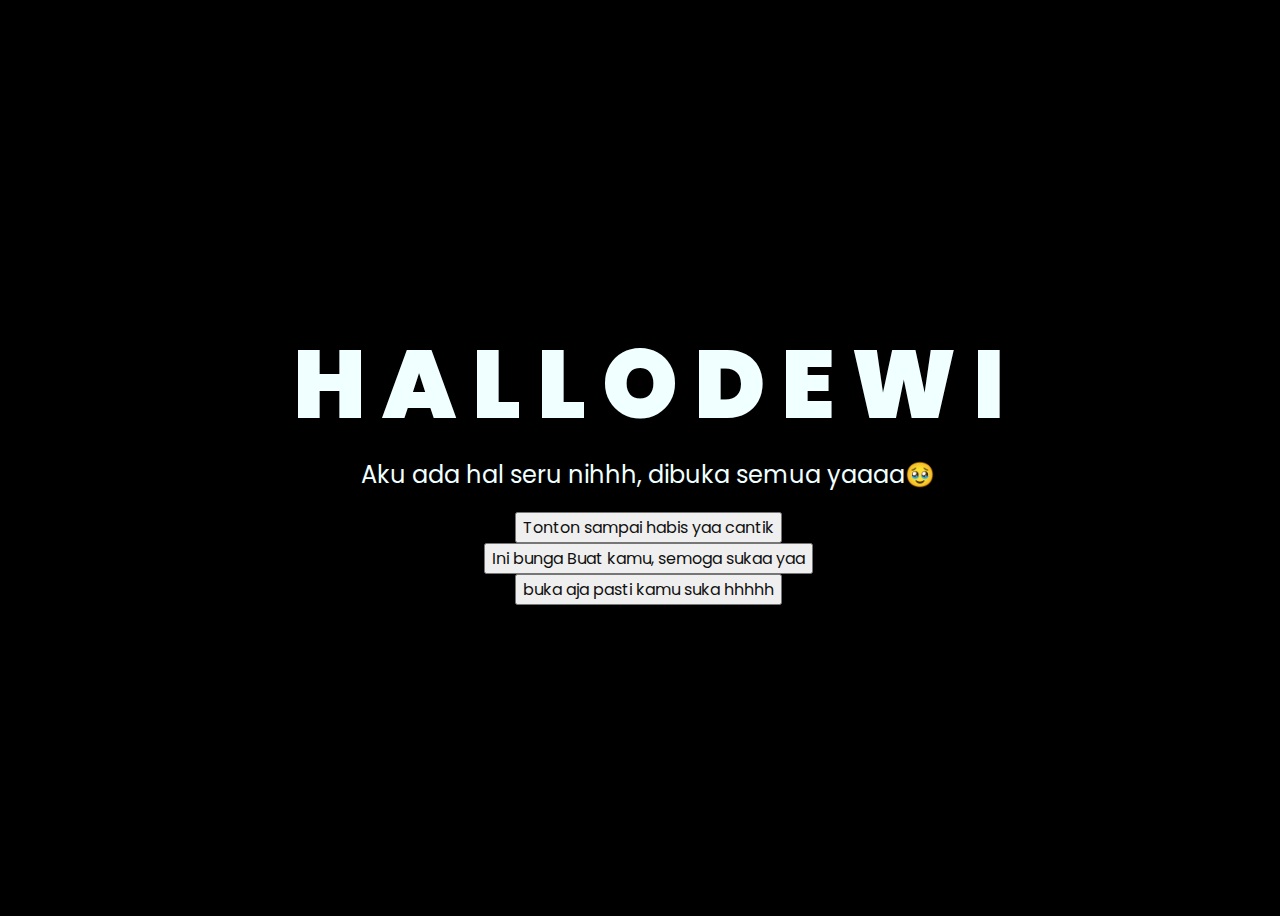
<file: index.html>
<!DOCTYPE html>
<html lang="en">
<head>
    <meta charset="UTF-8">
    <meta http-equiv="X-UA-Compatible" content="IE=edge">
    <meta name="viewport" content="width=device-width, initial-scale=1.0">
    <link rel="stylesheet" href="css/style.css">
    <link rel="icon" href="img/flowers.png" type="image/x-icon">
    <title>Untuk Dewi💕</title>
</head>
<body>
    <div class="greetings">
    <!-- silahkan menambah kata sesuai keinginan dengan <span>text...</span -->
        <span>H</span>
        <span>A</span>
        <span>L</span>
        <span>L</span>
        <span>O</span>
        <span>D</span>
        <span>E</span>
        <span>W</span>
        <span>I</span>
    
    </div>
    <div class="description">
        <span>Aku ada hal seru nihhh, dibuka semua yaaaa🥹</span>

    </div>
    <div class="button">
        <button>
            <a href="motivasi.html">Tonton sampai habis yaa cantik</a>
        </button>
        
    </div>
    <div class="button1">
        <button>
            <a href="flower.html">Ini bunga Buat kamu, semoga sukaa yaa</a>
        </button>
        
    </div>
    <div class="button2">
        <button>
            <a href="kalimat.html">buka aja pasti kamu suka hhhhh</a>
        </button>
        
    </div>
</body>
</html>
</file>
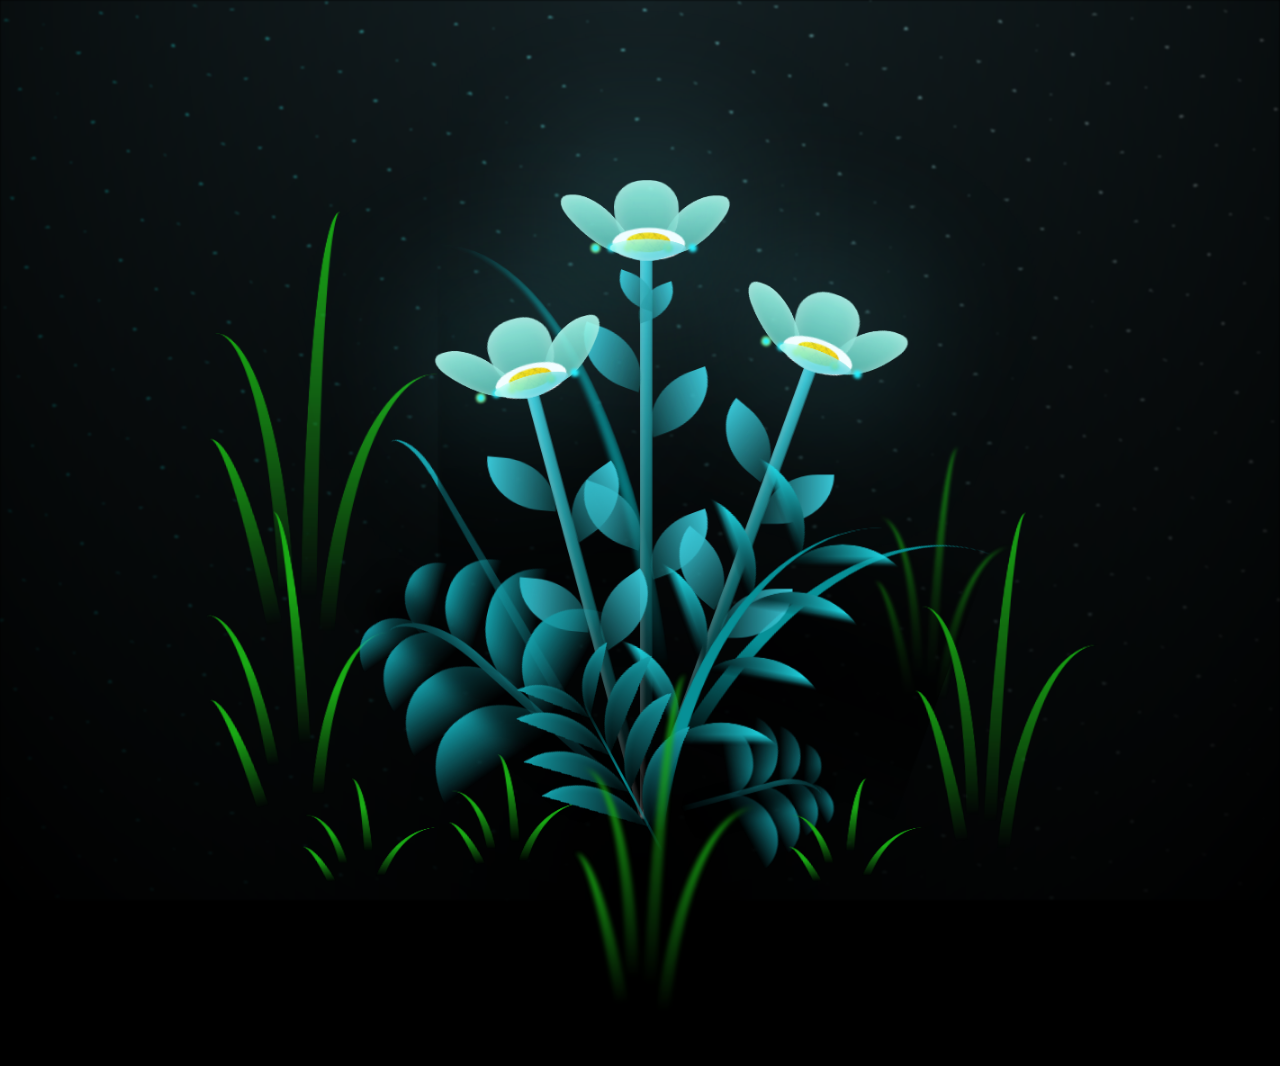
<file: flower.html>
<!DOCTYPE html>
<html lang="en">
<head>
    <meta charset="UTF-8">
    <meta http-equiv="X-UA-Compatible" content="IE=edge">
    <meta name="viewport" content="width=device-width, initial-scale=1.0">
    <link rel="stylesheet" href="css/main.css">
    <link rel="icon" href="img/flowers.png" type="image/x-icon">
    <title>flowers</title>
</head>
<body class="container">
  <!-- Pembuat code: https://codepen.io/mdusmanansari/pen/BamepLe -->
    <div class="night"></div>
    <div class="flowers">
      <div class="flower flower--1">
        <div class="flower__leafs flower__leafs--1">
          <div class="flower__leaf flower__leaf--1"></div>
          <div class="flower__leaf flower__leaf--2"></div>
          <div class="flower__leaf flower__leaf--3"></div>
          <div class="flower__leaf flower__leaf--4"></div>
          <div class="flower__white-circle"></div>
  
          <div class="flower__light flower__light--1"></div>
          <div class="flower__light flower__light--2"></div>
          <div class="flower__light flower__light--3"></div>
          <div class="flower__light flower__light--4"></div>
          <div class="flower__light flower__light--5"></div>
          <div class="flower__light flower__light--6"></div>
          <div class="flower__light flower__light--7"></div>
          <div class="flower__light flower__light--8"></div>
  
        </div>
        <div class="flower__line">
          <div class="flower__line__leaf flower__line__leaf--1"></div>
          <div class="flower__line__leaf flower__line__leaf--2"></div>
          <div class="flower__line__leaf flower__line__leaf--3"></div>
          <div class="flower__line__leaf flower__line__leaf--4"></div>
          <div class="flower__line__leaf flower__line__leaf--5"></div>
          <div class="flower__line__leaf flower__line__leaf--6"></div>
        </div>
      </div>
  
      <div class="flower flower--2">
        <div class="flower__leafs flower__leafs--2">
          <div class="flower__leaf flower__leaf--1"></div>
          <div class="flower__leaf flower__leaf--2"></div>
          <div class="flower__leaf flower__leaf--3"></div>
          <div class="flower__leaf flower__leaf--4"></div>
          <div class="flower__white-circle"></div>
  
          <div class="flower__light flower__light--1"></div>
          <div class="flower__light flower__light--2"></div>
          <div class="flower__light flower__light--3"></div>
          <div class="flower__light flower__light--4"></div>
          <div class="flower__light flower__light--5"></div>
          <div class="flower__light flower__light--6"></div>
          <div class="flower__light flower__light--7"></div>
          <div class="flower__light flower__light--8"></div>
  
        </div>
        <div class="flower__line">
          <div class="flower__line__leaf flower__line__leaf--1"></div>
          <div class="flower__line__leaf flower__line__leaf--2"></div>
          <div class="flower__line__leaf flower__line__leaf--3"></div>
          <div class="flower__line__leaf flower__line__leaf--4"></div>
        </div>
      </div>
  
      <div class="flower flower--3">
        <div class="flower__leafs flower__leafs--3">
          <div class="flower__leaf flower__leaf--1"></div>
          <div class="flower__leaf flower__leaf--2"></div>
          <div class="flower__leaf flower__leaf--3"></div>
          <div class="flower__leaf flower__leaf--4"></div>
          <div class="flower__white-circle"></div>
  
          <div class="flower__light flower__light--1"></div>
          <div class="flower__light flower__light--2"></div>
          <div class="flower__light flower__light--3"></div>
          <div class="flower__light flower__light--4"></div>
          <div class="flower__light flower__light--5"></div>
          <div class="flower__light flower__light--6"></div>
          <div class="flower__light flower__light--7"></div>
          <div class="flower__light flower__light--8"></div>
  
        </div>
        <div class="flower__line">
          <div class="flower__line__leaf flower__line__leaf--1"></div>
          <div class="flower__line__leaf flower__line__leaf--2"></div>
          <div class="flower__line__leaf flower__line__leaf--3"></div>
          <div class="flower__line__leaf flower__line__leaf--4"></div>
        </div>
      </div>
  
      <div class="grow-ans" style="--d:1.2s">
        <div class="flower__g-long">
          <div class="flower__g-long__top"></div>
          <div class="flower__g-long__bottom"></div>
        </div>
      </div>
  
      <div class="growing-grass">
        <div class="flower__grass flower__grass--1">
          <div class="flower__grass--top"></div>
          <div class="flower__grass--bottom"></div>
          <div class="flower__grass__leaf flower__grass__leaf--1"></div>
          <div class="flower__grass__leaf flower__grass__leaf--2"></div>
          <div class="flower__grass__leaf flower__grass__leaf--3"></div>
          <div class="flower__grass__leaf flower__grass__leaf--4"></div>
          <div class="flower__grass__leaf flower__grass__leaf--5"></div>
          <div class="flower__grass__leaf flower__grass__leaf--6"></div>
          <div class="flower__grass__leaf flower__grass__leaf--7"></div>
          <div class="flower__grass__leaf flower__grass__leaf--8"></div>
          <div class="flower__grass__overlay"></div>
        </div>
      </div>
  
      <div class="growing-grass">
        <div class="flower__grass flower__grass--2">
          <div class="flower__grass--top"></div>
          <div class="flower__grass--bottom"></div>
          <div class="flower__grass__leaf flower__grass__leaf--1"></div>
          <div class="flower__grass__leaf flower__grass__leaf--2"></div>
          <div class="flower__grass__leaf flower__grass__leaf--3"></div>
          <div class="flower__grass__leaf flower__grass__leaf--4"></div>
          <div class="flower__grass__leaf flower__grass__leaf--5"></div>
          <div class="flower__grass__leaf flower__grass__leaf--6"></div>
          <div class="flower__grass__leaf flower__grass__leaf--7"></div>
          <div class="flower__grass__leaf flower__grass__leaf--8"></div>
          <div class="flower__grass__overlay"></div>
        </div>
      </div>
  
      <div class="grow-ans" style="--d:2.4s">
        <div class="flower__g-right flower__g-right--1">
          <div class="leaf"></div>
        </div>
      </div>
  
      <div class="grow-ans" style="--d:2.8s">
        <div class="flower__g-right flower__g-right--2">
          <div class="leaf"></div>
        </div>
      </div>
  
      <div class="grow-ans" style="--d:2.8s">
        <div class="flower__g-front">
          <div class="flower__g-front__leaf-wrapper flower__g-front__leaf-wrapper--1">
            <div class="flower__g-front__leaf"></div>
          </div>
          <div class="flower__g-front__leaf-wrapper flower__g-front__leaf-wrapper--2">
            <div class="flower__g-front__leaf"></div>
          </div>
          <div class="flower__g-front__leaf-wrapper flower__g-front__leaf-wrapper--3">
            <div class="flower__g-front__leaf"></div>
          </div>
          <div class="flower__g-front__leaf-wrapper flower__g-front__leaf-wrapper--4">
            <div class="flower__g-front__leaf"></div>
          </div>
          <div class="flower__g-front__leaf-wrapper flower__g-front__leaf-wrapper--5">
            <div class="flower__g-front__leaf"></div>
          </div>
          <div class="flower__g-front__leaf-wrapper flower__g-front__leaf-wrapper--6">
            <div class="flower__g-front__leaf"></div>
          </div>
          <div class="flower__g-front__leaf-wrapper flower__g-front__leaf-wrapper--7">
            <div class="flower__g-front__leaf"></div>
          </div>
          <div class="flower__g-front__leaf-wrapper flower__g-front__leaf-wrapper--8">
            <div class="flower__g-front__leaf"></div>
          </div>
          <div class="flower__g-front__line"></div>
        </div>
      </div>
  
      <div class="grow-ans" style="--d:3.2s">
        <div class="flower__g-fr">
          <div class="leaf"></div>
          <div class="flower__g-fr__leaf flower__g-fr__leaf--1"></div>
          <div class="flower__g-fr__leaf flower__g-fr__leaf--2"></div>
          <div class="flower__g-fr__leaf flower__g-fr__leaf--3"></div>
          <div class="flower__g-fr__leaf flower__g-fr__leaf--4"></div>
          <div class="flower__g-fr__leaf flower__g-fr__leaf--5"></div>
          <div class="flower__g-fr__leaf flower__g-fr__leaf--6"></div>
          <div class="flower__g-fr__leaf flower__g-fr__leaf--7"></div>
          <div class="flower__g-fr__leaf flower__g-fr__leaf--8"></div>
        </div>
      </div>
  
      <div class="long-g long-g--0">
        <div class="grow-ans" style="--d:3s">
          <div class="leaf leaf--0"></div>
        </div>
        <div class="grow-ans" style="--d:2.2s">
          <div class="leaf leaf--1"></div>
        </div>
        <div class="grow-ans" style="--d:3.4s">
          <div class="leaf leaf--2"></div>
        </div>
        <div class="grow-ans" style="--d:3.6s">
          <div class="leaf leaf--3"></div>
        </div>
      </div>
  
      <div class="long-g long-g--1">
        <div class="grow-ans" style="--d:3.6s">
          <div class="leaf leaf--0"></div>
        </div>
        <div class="grow-ans" style="--d:3.8s">
          <div class="leaf leaf--1"></div>
        </div>
        <div class="grow-ans" style="--d:4s">
          <div class="leaf leaf--2"></div>
        </div>
        <div class="grow-ans" style="--d:4.2s">
          <div class="leaf leaf--3"></div>
        </div>
      </div>
  
      <div class="long-g long-g--2">
        <div class="grow-ans" style="--d:4s">
          <div class="leaf leaf--0"></div>
        </div>
        <div class="grow-ans" style="--d:4.2s">
          <div class="leaf leaf--1"></div>
        </div>
        <div class="grow-ans" style="--d:4.4s">
          <div class="leaf leaf--2"></div>
        </div>
        <div class="grow-ans" style="--d:4.6s">
          <div class="leaf leaf--3"></div>
        </div>
      </div>
  
      <div class="long-g long-g--3">
        <div class="grow-ans" style="--d:4s">
          <div class="leaf leaf--0"></div>
        </div>
        <div class="grow-ans" style="--d:4.2s">
          <div class="leaf leaf--1"></div>
        </div>
        <div class="grow-ans" style="--d:3s">
          <div class="leaf leaf--2"></div>
        </div>
        <div class="grow-ans" style="--d:3.6s">
          <div class="leaf leaf--3"></div>
        </div>
      </div>
  
      <div class="long-g long-g--4">
        <div class="grow-ans" style="--d:4s">
          <div class="leaf leaf--0"></div>
        </div>
        <div class="grow-ans" style="--d:4.2s">
          <div class="leaf leaf--1"></div>
        </div>
        <div class="grow-ans" style="--d:3s">
          <div class="leaf leaf--2"></div>
        </div>
        <div class="grow-ans" style="--d:3.6s">
          <div class="leaf leaf--3"></div>
        </div>
      </div>
  
      <div class="long-g long-g--5">
        <div class="grow-ans" style="--d:4s">
          <div class="leaf leaf--0"></div>
        </div>
        <div class="grow-ans" style="--d:4.2s">
          <div class="leaf leaf--1"></div>
        </div>
        <div class="grow-ans" style="--d:3s">
          <div class="leaf leaf--2"></div>
        </div>
        <div class="grow-ans" style="--d:3.6s">
          <div class="leaf leaf--3"></div>
        </div>
      </div>
  
      <div class="long-g long-g--6">
        <div class="grow-ans" style="--d:4.2s">
          <div class="leaf leaf--0"></div>
        </div>
        <div class="grow-ans" style="--d:4.4s">
          <div class="leaf leaf--1"></div>
        </div>
        <div class="grow-ans" style="--d:4.6s">
          <div class="leaf leaf--2"></div>
        </div>
        <div class="grow-ans" style="--d:4.8s">
          <div class="leaf leaf--3"></div>
        </div>
      </div>
  
      <div class="long-g long-g--7">
        <div class="grow-ans" style="--d:3s">
          <div class="leaf leaf--0"></div>
        </div>
        <div class="grow-ans" style="--d:3.2s">
          <div class="leaf leaf--1"></div>
        </div>
        <div class="grow-ans" style="--d:3.5s">
          <div class="leaf leaf--2"></div>
        </div>
        <div class="grow-ans" style="--d:3.6s">
          <div class="leaf leaf--3"></div>
        </div>
      </div>
    </div>
    <script src="main.js"></script>
  </body>
</html>
</file>
<file: css/style.css>
@import url('https://fonts.googleapis.com/css2?family=Poppins:ital,wght@0,500;1,900&display=swap');
*{
    font-family: 'Poppins',cursive;
}
body{
    color: azure;
    width: 100%;
    height: 100vh;
    display: flex;
    flex-direction: column;
    align-items: center;
    justify-content: center;
    background-color: black;
}
.greetings{
    font-size: 6rem;
    font-weight: 900;
}
.greetings > span{
    animation: glow 2.5s ease-in-out infinite;
}
@keyframes glow{
    0%, 100%{
        color: #fff;
        text-shadow: 0 0 12px #39c6d6, 0 0 50px #39c6d6, 0 0 100px #39c6d6;
    }
    10%, 90%{
        color: #111;
        text-shadow: none;
    }
}
.greetings > span:nth-child(2){
    animation-delay: .2s ;
}
.greetings > span:nth-child(3){
    animation-delay: .4s ;
}
.greetings > span:nth-child(4){
    animation-delay: .6s;
}
.greetings > span:nth-child(5){
    animation-delay: .8s;
}
.greetings > span:nth-child(6){
    animation-delay: 1.0s;
}
.greetings > span:nth-child(7){
    animation-delay: 1.2s;
}
.greetings > span:nth-child(8){
    animation-delay: 1.4s;
}
.greetings > span:nth-child(9){
    animation-delay: 1.6s;
}
.description{
    font-size: 1.5rem;
    margin-bottom: 20px;
}

.button a{
    text-decoration: none;
    font-size: 1rem;
    color: #111;
}

.button1 a{
    text-decoration: none;
    font-size: 1rem;
    color: #111;
}

.button2 a{
    text-decoration: none;
    font-size: 1rem;
    color: #111;
}

@media screen and (max-width:574px){
    .greetings{
        display: block;
        font-size: 3rem;
        font-weight: 500;
        text-align: center;
    }
    .description{
        font-size: 1rem;
    }
    
    .button a{
        font-size: .5rem;
    }
}
</file>
<file: css/main.css>
*,
*::after,
*::before {
  padding: 0;
  margin: 0;
  box-sizing: border-box;
}

:root {
  --dark-color: #000;
}

body {
  display: flex;
  align-items: flex-end;
  justify-content: center;
  min-height: 100vh;
  background-color: var(--dark-color);
  overflow: hidden;
  perspective: 1000px;
}

.night {
  position: fixed;
  left: 50%;
  top: 0;
  transform: translateX(-50%);
  width: 100%;
  height: 100%;
  filter: blur(0.1vmin);
  background-image: radial-gradient(ellipse at top, transparent 0%, var(--dark-color)), radial-gradient(ellipse at bottom, var(--dark-color), rgba(145, 233, 255, 0.2)), repeating-linear-gradient(220deg, rgb(0, 0, 0) 0px, rgb(0, 0, 0) 19px, transparent 19px, transparent 22px), repeating-linear-gradient(189deg, rgb(0, 0, 0) 0px, rgb(0, 0, 0) 19px, transparent 19px, transparent 22px), repeating-linear-gradient(148deg, rgb(0, 0, 0) 0px, rgb(0, 0, 0) 19px, transparent 19px, transparent 22px), linear-gradient(90deg, rgb(0, 255, 250), rgb(240, 240, 240));
}

.flowers {
  position: relative;
  transform: scale(0.9);
}

.flower {
  position: absolute;
  bottom: 10vmin;
  transform-origin: bottom center;
  z-index: 10;
  --fl-speed: 0.8s;
}
.flower--1 {
  -webkit-animation: moving-flower-1 4s linear infinite;
          animation: moving-flower-1 4s linear infinite;
}
.flower--1 .flower__line {
  height: 70vmin;
  -webkit-animation-delay: 0.3s;
          animation-delay: 0.3s;
}
.flower--1 .flower__line__leaf--1 {
  -webkit-animation: blooming-leaf-right var(--fl-speed) 1.6s backwards;
          animation: blooming-leaf-right var(--fl-speed) 1.6s backwards;
}
.flower--1 .flower__line__leaf--2 {
  -webkit-animation: blooming-leaf-right var(--fl-speed) 1.4s backwards;
          animation: blooming-leaf-right var(--fl-speed) 1.4s backwards;
}
.flower--1 .flower__line__leaf--3 {
  -webkit-animation: blooming-leaf-left var(--fl-speed) 1.2s backwards;
          animation: blooming-leaf-left var(--fl-speed) 1.2s backwards;
}
.flower--1 .flower__line__leaf--4 {
  -webkit-animation: blooming-leaf-left var(--fl-speed) 1s backwards;
          animation: blooming-leaf-left var(--fl-speed) 1s backwards;
}
.flower--1 .flower__line__leaf--5 {
  -webkit-animation: blooming-leaf-right var(--fl-speed) 1.8s backwards;
          animation: blooming-leaf-right var(--fl-speed) 1.8s backwards;
}
.flower--1 .flower__line__leaf--6 {
  -webkit-animation: blooming-leaf-left var(--fl-speed) 2s backwards;
          animation: blooming-leaf-left var(--fl-speed) 2s backwards;
}
.flower--2 {
  left: 50%;
  transform: rotate(20deg);
  -webkit-animation: moving-flower-2 4s linear infinite;
          animation: moving-flower-2 4s linear infinite;
}
.flower--2 .flower__line {
  height: 60vmin;
  -webkit-animation-delay: 0.6s;
          animation-delay: 0.6s;
}
.flower--2 .flower__line__leaf--1 {
  -webkit-animation: blooming-leaf-right var(--fl-speed) 1.9s backwards;
          animation: blooming-leaf-right var(--fl-speed) 1.9s backwards;
}
.flower--2 .flower__line__leaf--2 {
  -webkit-animation: blooming-leaf-right var(--fl-speed) 1.7s backwards;
          animation: blooming-leaf-right var(--fl-speed) 1.7s backwards;
}
.flower--2 .flower__line__leaf--3 {
  -webkit-animation: blooming-leaf-left var(--fl-speed) 1.5s backwards;
          animation: blooming-leaf-left var(--fl-speed) 1.5s backwards;
}
.flower--2 .flower__line__leaf--4 {
  -webkit-animation: blooming-leaf-left var(--fl-speed) 1.3s backwards;
          animation: blooming-leaf-left var(--fl-speed) 1.3s backwards;
}
.flower--3 {
  left: 50%;
  transform: rotate(-15deg);
  -webkit-animation: moving-flower-3 4s linear infinite;
          animation: moving-flower-3 4s linear infinite;
}
.flower--3 .flower__line {
  -webkit-animation-delay: 0.9s;
          animation-delay: 0.9s;
}
.flower--3 .flower__line__leaf--1 {
  -webkit-animation: blooming-leaf-right var(--fl-speed) 2.5s backwards;
          animation: blooming-leaf-right var(--fl-speed) 2.5s backwards;
}
.flower--3 .flower__line__leaf--2 {
  -webkit-animation: blooming-leaf-right var(--fl-speed) 2.3s backwards;
          animation: blooming-leaf-right var(--fl-speed) 2.3s backwards;
}
.flower--3 .flower__line__leaf--3 {
  -webkit-animation: blooming-leaf-left var(--fl-speed) 2.1s backwards;
          animation: blooming-leaf-left var(--fl-speed) 2.1s backwards;
}
.flower--3 .flower__line__leaf--4 {
  -webkit-animation: blooming-leaf-left var(--fl-speed) 1.9s backwards;
          animation: blooming-leaf-left var(--fl-speed) 1.9s backwards;
}
.flower__leafs {
  position: relative;
  -webkit-animation: blooming-flower 2s backwards;
          animation: blooming-flower 2s backwards;
}
.flower__leafs--1 {
  -webkit-animation-delay: 1.1s;
          animation-delay: 1.1s;
}
.flower__leafs--2 {
  -webkit-animation-delay: 1.4s;
          animation-delay: 1.4s;
}
.flower__leafs--3 {
  -webkit-animation-delay: 1.7s;
          animation-delay: 1.7s;
}
.flower__leafs::after {
  content: "";
  position: absolute;
  left: 0;
  top: 0;
  transform: translate(-50%, -100%);
  width: 8vmin;
  height: 8vmin;
  background-color: #6bf0ff;
  filter: blur(10vmin);
}
.flower__leaf {
  position: absolute;
  bottom: 0;
  left: 50%;
  width: 8vmin;
  height: 11vmin;
  border-radius: 51% 49% 47% 53%/44% 45% 55% 69%;
  background-color: #a7ffee;
  background-image: linear-gradient(to top, #54b8aa, #a7ffee);
  transform-origin: bottom center;
  opacity: 0.9;
  box-shadow: inset 0 0 2vmin rgba(255, 255, 255, 0.5);
}
.flower__leaf--1 {
  transform: translate(-10%, 1%) rotateY(40deg) rotateX(-50deg);
}
.flower__leaf--2 {
  transform: translate(-50%, -4%) rotateX(40deg);
}
.flower__leaf--3 {
  transform: translate(-90%, 0%) rotateY(45deg) rotateX(50deg);
}
.flower__leaf--4 {
  width: 8vmin;
  height: 8vmin;
  transform-origin: bottom left;
  border-radius: 4vmin 10vmin 4vmin 4vmin;
  transform: translate(0%, 18%) rotateX(70deg) rotate(-43deg);
  background-image: linear-gradient(to top, #39c6d6, #a7ffee);
  z-index: 1;
  opacity: 0.8;
}
.flower__white-circle {
  position: absolute;
  left: -3.5vmin;
  top: -3vmin;
  width: 9vmin;
  height: 4vmin;
  border-radius: 50%;
  background-color: #fff;
}
.flower__white-circle::after {
  content: "";
  position: absolute;
  left: 50%;
  top: 45%;
  transform: translate(-50%, -50%);
  width: 60%;
  height: 60%;
  border-radius: inherit;
  background-image: repeating-linear-gradient(135deg, rgba(0, 0, 0, 0.03) 0px, rgba(0, 0, 0, 0.03) 1px, transparent 1px, transparent 12px), repeating-linear-gradient(45deg, rgba(0, 0, 0, 0.03) 0px, rgba(0, 0, 0, 0.03) 1px, transparent 1px, transparent 12px), repeating-linear-gradient(67.5deg, rgba(0, 0, 0, 0.03) 0px, rgba(0, 0, 0, 0.03) 1px, transparent 1px, transparent 12px), repeating-linear-gradient(135deg, rgba(0, 0, 0, 0.03) 0px, rgba(0, 0, 0, 0.03) 1px, transparent 1px, transparent 12px), repeating-linear-gradient(45deg, rgba(0, 0, 0, 0.03) 0px, rgba(0, 0, 0, 0.03) 1px, transparent 1px, transparent 12px), repeating-linear-gradient(112.5deg, rgba(0, 0, 0, 0.03) 0px, rgba(0, 0, 0, 0.03) 1px, transparent 1px, transparent 12px), repeating-linear-gradient(112.5deg, rgba(0, 0, 0, 0.03) 0px, rgba(0, 0, 0, 0.03) 1px, transparent 1px, transparent 12px), repeating-linear-gradient(45deg, rgba(0, 0, 0, 0.03) 0px, rgba(0, 0, 0, 0.03) 1px, transparent 1px, transparent 12px), repeating-linear-gradient(22.5deg, rgba(0, 0, 0, 0.03) 0px, rgba(0, 0, 0, 0.03) 1px, transparent 1px, transparent 12px), repeating-linear-gradient(45deg, rgba(0, 0, 0, 0.03) 0px, rgba(0, 0, 0, 0.03) 1px, transparent 1px, transparent 12px), repeating-linear-gradient(22.5deg, rgba(0, 0, 0, 0.03) 0px, rgba(0, 0, 0, 0.03) 1px, transparent 1px, transparent 12px), repeating-linear-gradient(135deg, rgba(0, 0, 0, 0.03) 0px, rgba(0, 0, 0, 0.03) 1px, transparent 1px, transparent 12px), repeating-linear-gradient(157.5deg, rgba(0, 0, 0, 0.03) 0px, rgba(0, 0, 0, 0.03) 1px, transparent 1px, transparent 12px), repeating-linear-gradient(67.5deg, rgba(0, 0, 0, 0.03) 0px, rgba(0, 0, 0, 0.03) 1px, transparent 1px, transparent 12px), repeating-linear-gradient(67.5deg, rgba(0, 0, 0, 0.03) 0px, rgba(0, 0, 0, 0.03) 1px, transparent 1px, transparent 12px), linear-gradient(90deg, rgb(255, 235, 18), rgb(255, 206, 0));
}
.flower__line {
  height: 55vmin;
  width: 1.5vmin;
  background-image: linear-gradient(to left, rgba(0, 0, 0, 0.2), transparent, rgba(255, 255, 255, 0.2)), linear-gradient(to top, transparent 10%, #14757a, #39c6d6);
  box-shadow: inset 0 0 2px rgba(0, 0, 0, 0.5);
  -webkit-animation: grow-flower-tree 4s backwards;
          animation: grow-flower-tree 4s backwards;
}
.flower__line__leaf {
  --w: 7vmin;
  --h: calc(var(--w) + 2vmin);
  position: absolute;
  top: 20%;
  left: 90%;
  width: var(--w);
  height: var(--h);
  border-top-right-radius: var(--h);
  border-bottom-left-radius: var(--h);
  background-image: linear-gradient(to top, rgba(20, 117, 122, 0.4), #39c6d6);
}
.flower__line__leaf--1 {
  transform: rotate(70deg) rotateY(30deg);
}
.flower__line__leaf--2 {
  top: 45%;
  transform: rotate(70deg) rotateY(30deg);
}
.flower__line__leaf--3, .flower__line__leaf--4, .flower__line__leaf--6 {
  border-top-right-radius: 0;
  border-bottom-left-radius: 0;
  border-top-left-radius: var(--h);
  border-bottom-right-radius: var(--h);
  left: -460%;
  top: 12%;
  transform: rotate(-70deg) rotateY(30deg);
}
.flower__line__leaf--4 {
  top: 40%;
}
.flower__line__leaf--5 {
  top: 0;
  transform-origin: left;
  transform: rotate(70deg) rotateY(30deg) scale(0.6);
}
.flower__line__leaf--6 {
  top: -2%;
  left: -450%;
  transform-origin: right;
  transform: rotate(-70deg) rotateY(30deg) scale(0.6);
}
.flower__light {
  position: absolute;
  bottom: 0vmin;
  width: 1vmin;
  height: 1vmin;
  background-color: rgb(255, 251, 0);
  border-radius: 50%;
  filter: blur(0.2vmin);
  -webkit-animation: light-ans 4s linear infinite backwards;
          animation: light-ans 4s linear infinite backwards;
}
.flower__light:nth-child(odd) {
  background-color: #23f0ff;
}
.flower__light--1 {
  left: -2vmin;
  -webkit-animation-delay: 1s;
          animation-delay: 1s;
}
.flower__light--2 {
  left: 3vmin;
  -webkit-animation-delay: 0.5s;
          animation-delay: 0.5s;
}
.flower__light--3 {
  left: -6vmin;
  -webkit-animation-delay: 0.3s;
          animation-delay: 0.3s;
}
.flower__light--4 {
  left: 6vmin;
  -webkit-animation-delay: 0.9s;
          animation-delay: 0.9s;
}
.flower__light--5 {
  left: -1vmin;
  -webkit-animation-delay: 1.5s;
          animation-delay: 1.5s;
}
.flower__light--6 {
  left: -4vmin;
  -webkit-animation-delay: 3s;
          animation-delay: 3s;
}
.flower__light--7 {
  left: 3vmin;
  -webkit-animation-delay: 2s;
          animation-delay: 2s;
}
.flower__light--8 {
  left: -6vmin;
  -webkit-animation-delay: 3.5s;
          animation-delay: 3.5s;
}
.flower__grass {
  --c: #159faa;
  --line-w: 1.5vmin;
  position: absolute;
  bottom: 12vmin;
  left: -7vmin;
  display: flex;
  flex-direction: column;
  align-items: flex-end;
  z-index: 20;
  transform-origin: bottom center;
  transform: rotate(-48deg) rotateY(40deg);
}
.flower__grass--1 {
  -webkit-animation: moving-grass 2s linear infinite;
          animation: moving-grass 2s linear infinite;
}
.flower__grass--2 {
  left: 2vmin;
  bottom: 10vmin;
  transform: scale(0.5) rotate(75deg) rotateX(10deg) rotateY(-200deg);
  opacity: 0.8;
  z-index: 0;
  -webkit-animation: moving-grass--2 1.5s linear infinite;
          animation: moving-grass--2 1.5s linear infinite;
}
.flower__grass--top {
  width: 7vmin;
  height: 10vmin;
  border-top-right-radius: 100%;
  border-right: var(--line-w) solid var(--c);
  transform-origin: bottom center;
  transform: rotate(-2deg);
}
.flower__grass--bottom {
  margin-top: -2px;
  width: var(--line-w);
  height: 25vmin;
  background-image: linear-gradient(to top, transparent, var(--c));
}
.flower__grass__leaf {
  --size: 10vmin;
  position: absolute;
  width: calc(var(--size) * 2.1);
  height: var(--size);
  border-top-left-radius: var(--size);
  border-top-right-radius: var(--size);
  background-image: linear-gradient(to top, transparent, transparent 30%, var(--c));
  z-index: 100;
}
.flower__grass__leaf--1 {
  top: -6%;
  left: 30%;
  --size: 6vmin;
  transform: rotate(-20deg);
  -webkit-animation: growing-grass-ans--1 2s 2.6s backwards;
          animation: growing-grass-ans--1 2s 2.6s backwards;
}
@-webkit-keyframes growing-grass-ans--1 {
  0% {
    transform-origin: bottom left;
    transform: rotate(-20deg) scale(0);
  }
}
@keyframes growing-grass-ans--1 {
  0% {
    transform-origin: bottom left;
    transform: rotate(-20deg) scale(0);
  }
}
.flower__grass__leaf--2 {
  top: -5%;
  left: -110%;
  --size: 6vmin;
  transform: rotate(10deg);
  -webkit-animation: growing-grass-ans--2 2s 2.4s linear backwards;
          animation: growing-grass-ans--2 2s 2.4s linear backwards;
}
@-webkit-keyframes growing-grass-ans--2 {
  0% {
    transform-origin: bottom right;
    transform: rotate(10deg) scale(0);
  }
}
@keyframes growing-grass-ans--2 {
  0% {
    transform-origin: bottom right;
    transform: rotate(10deg) scale(0);
  }
}
.flower__grass__leaf--3 {
  top: 5%;
  left: 60%;
  --size: 8vmin;
  transform: rotate(-18deg) rotateX(-20deg);
  -webkit-animation: growing-grass-ans--3 2s 2.2s linear backwards;
          animation: growing-grass-ans--3 2s 2.2s linear backwards;
}
@-webkit-keyframes growing-grass-ans--3 {
  0% {
    transform-origin: bottom left;
    transform: rotate(-18deg) rotateX(-20deg) scale(0);
  }
}
@keyframes growing-grass-ans--3 {
  0% {
    transform-origin: bottom left;
    transform: rotate(-18deg) rotateX(-20deg) scale(0);
  }
}
.flower__grass__leaf--4 {
  top: 6%;
  left: -135%;
  --size: 8vmin;
  transform: rotate(2deg);
  -webkit-animation: growing-grass-ans--4 2s 2s linear backwards;
          animation: growing-grass-ans--4 2s 2s linear backwards;
}
@-webkit-keyframes growing-grass-ans--4 {
  0% {
    transform-origin: bottom right;
    transform: rotate(2deg) scale(0);
  }
}
@keyframes growing-grass-ans--4 {
  0% {
    transform-origin: bottom right;
    transform: rotate(2deg) scale(0);
  }
}
.flower__grass__leaf--5 {
  top: 20%;
  left: 60%;
  --size: 10vmin;
  transform: rotate(-24deg) rotateX(-20deg);
  -webkit-animation: growing-grass-ans--5 2s 1.8s linear backwards;
          animation: growing-grass-ans--5 2s 1.8s linear backwards;
}
@-webkit-keyframes growing-grass-ans--5 {
  0% {
    transform-origin: bottom left;
    transform: rotate(-24deg) rotateX(-20deg) scale(0);
  }
}
@keyframes growing-grass-ans--5 {
  0% {
    transform-origin: bottom left;
    transform: rotate(-24deg) rotateX(-20deg) scale(0);
  }
}
.flower__grass__leaf--6 {
  top: 22%;
  left: -180%;
  --size: 10vmin;
  transform: rotate(10deg);
  -webkit-animation: growing-grass-ans--6 2s 1.6s linear backwards;
          animation: growing-grass-ans--6 2s 1.6s linear backwards;
}
@-webkit-keyframes growing-grass-ans--6 {
  0% {
    transform-origin: bottom right;
    transform: rotate(10deg) scale(0);
  }
}
@keyframes growing-grass-ans--6 {
  0% {
    transform-origin: bottom right;
    transform: rotate(10deg) scale(0);
  }
}
.flower__grass__leaf--7 {
  top: 39%;
  left: 70%;
  --size: 10vmin;
  transform: rotate(-10deg);
  -webkit-animation: growing-grass-ans--7 2s 1.4s linear backwards;
          animation: growing-grass-ans--7 2s 1.4s linear backwards;
}
@-webkit-keyframes growing-grass-ans--7 {
  0% {
    transform-origin: bottom left;
    transform: rotate(-10deg) scale(0);
  }
}
@keyframes growing-grass-ans--7 {
  0% {
    transform-origin: bottom left;
    transform: rotate(-10deg) scale(0);
  }
}
.flower__grass__leaf--8 {
  top: 40%;
  left: -215%;
  --size: 11vmin;
  transform: rotate(10deg);
  -webkit-animation: growing-grass-ans--8 2s 1.2s linear backwards;
          animation: growing-grass-ans--8 2s 1.2s linear backwards;
}
@-webkit-keyframes growing-grass-ans--8 {
  0% {
    transform-origin: bottom right;
    transform: rotate(10deg) scale(0);
  }
}
@keyframes growing-grass-ans--8 {
  0% {
    transform-origin: bottom right;
    transform: rotate(10deg) scale(0);
  }
}
.flower__grass__overlay {
  position: absolute;
  top: -10%;
  right: 0%;
  width: 100%;
  height: 100%;
  background-color: rgba(0, 0, 0, 0.6);
  filter: blur(1.5vmin);
  z-index: 100;
}
.flower__g-long {
  --w: 2vmin;
  --h: 6vmin;
  --c: #159faa;
  position: absolute;
  bottom: 10vmin;
  left: -3vmin;
  transform-origin: bottom center;
  transform: rotate(-30deg) rotateY(-20deg);
  display: flex;
  flex-direction: column;
  align-items: flex-end;
  -webkit-animation: flower-g-long-ans 3s linear infinite;
          animation: flower-g-long-ans 3s linear infinite;
}
@-webkit-keyframes flower-g-long-ans {
  0%, 100% {
    transform: rotate(-30deg) rotateY(-20deg);
  }
  50% {
    transform: rotate(-32deg) rotateY(-20deg);
  }
}
@keyframes flower-g-long-ans {
  0%, 100% {
    transform: rotate(-30deg) rotateY(-20deg);
  }
  50% {
    transform: rotate(-32deg) rotateY(-20deg);
  }
}
.flower__g-long__top {
  top: calc(var(--h) * -1);
  width: calc(var(--w) + 1vmin);
  height: var(--h);
  border-top-right-radius: 100%;
  border-right: 0.7vmin solid var(--c);
  transform: translate(-0.7vmin, 1vmin);
}
.flower__g-long__bottom {
  width: var(--w);
  height: 50vmin;
  transform-origin: bottom center;
  background-image: linear-gradient(to top, transparent 30%, var(--c));
  box-shadow: inset 0 0 2px rgba(0, 0, 0, 0.5);
  -webkit-clip-path: polygon(35% 0, 65% 1%, 100% 100%, 0% 100%);
          clip-path: polygon(35% 0, 65% 1%, 100% 100%, 0% 100%);
}
.flower__g-right {
  position: absolute;
  bottom: 6vmin;
  left: -2vmin;
  transform-origin: bottom left;
  transform: rotate(20deg);
}
.flower__g-right .leaf {
  width: 30vmin;
  height: 50vmin;
  border-top-left-radius: 100%;
  border-left: 2vmin solid #079097;
  background-image: linear-gradient(to bottom, transparent, var(--dark-color) 60%);
  -webkit-mask-image: linear-gradient(to top, transparent 30%, #079097 60%);
}
.flower__g-right--1 {
  -webkit-animation: flower-g-right-ans 2.5s linear infinite;
          animation: flower-g-right-ans 2.5s linear infinite;
}
.flower__g-right--2 {
  left: 5vmin;
  transform: rotateY(-180deg);
  -webkit-animation: flower-g-right-ans--2 3s linear infinite;
          animation: flower-g-right-ans--2 3s linear infinite;
}
.flower__g-right--2 .leaf {
  height: 75vmin;
  filter: blur(0.3vmin);
  opacity: 0.8;
}
@-webkit-keyframes flower-g-right-ans {
  0%, 100% {
    transform: rotate(20deg);
  }
  50% {
    transform: rotate(24deg) rotateX(-20deg);
  }
}
@keyframes flower-g-right-ans {
  0%, 100% {
    transform: rotate(20deg);
  }
  50% {
    transform: rotate(24deg) rotateX(-20deg);
  }
}
@-webkit-keyframes flower-g-right-ans--2 {
  0%, 100% {
    transform: rotateY(-180deg) rotate(0deg) rotateX(-20deg);
  }
  50% {
    transform: rotateY(-180deg) rotate(6deg) rotateX(-20deg);
  }
}
@keyframes flower-g-right-ans--2 {
  0%, 100% {
    transform: rotateY(-180deg) rotate(0deg) rotateX(-20deg);
  }
  50% {
    transform: rotateY(-180deg) rotate(6deg) rotateX(-20deg);
  }
}
.flower__g-front {
  position: absolute;
  bottom: 6vmin;
  left: 2.5vmin;
  z-index: 100;
  transform-origin: bottom center;
  transform: rotate(-28deg) rotateY(30deg) scale(1.04);
  -webkit-animation: flower__g-front-ans 2s linear infinite;
          animation: flower__g-front-ans 2s linear infinite;
}
@-webkit-keyframes flower__g-front-ans {
  0%, 100% {
    transform: rotate(-28deg) rotateY(30deg) scale(1.04);
  }
  50% {
    transform: rotate(-35deg) rotateY(40deg) scale(1.04);
  }
}
@keyframes flower__g-front-ans {
  0%, 100% {
    transform: rotate(-28deg) rotateY(30deg) scale(1.04);
  }
  50% {
    transform: rotate(-35deg) rotateY(40deg) scale(1.04);
  }
}
.flower__g-front__line {
  width: 0.3vmin;
  height: 20vmin;
  background-image: linear-gradient(to top, transparent, #079097, transparent 100%);
  position: relative;
}
.flower__g-front__leaf-wrapper {
  position: absolute;
  top: 0;
  left: 0;
  transform-origin: bottom left;
  transform: rotate(10deg);
}
.flower__g-front__leaf-wrapper:nth-child(even) {
  left: 0vmin;
  transform: rotateY(-180deg) rotate(5deg);
  -webkit-animation: flower__g-front__leaf-left-ans 1s ease-in backwards;
          animation: flower__g-front__leaf-left-ans 1s ease-in backwards;
}
.flower__g-front__leaf-wrapper:nth-child(odd) {
  -webkit-animation: flower__g-front__leaf-ans 1s ease-in backwards;
          animation: flower__g-front__leaf-ans 1s ease-in backwards;
}
.flower__g-front__leaf-wrapper--1 {
  top: -8vmin;
  transform: scale(0.7);
  -webkit-animation: flower__g-front__leaf-ans 1s 5.5s ease-in backwards !important;
          animation: flower__g-front__leaf-ans 1s 5.5s ease-in backwards !important;
}
.flower__g-front__leaf-wrapper--2 {
  top: -8vmin;
  transform: rotateY(-180deg) scale(0.7) !important;
  -webkit-animation: flower__g-front__leaf-left-ans-2 1s 4.6s ease-in backwards !important;
          animation: flower__g-front__leaf-left-ans-2 1s 4.6s ease-in backwards !important;
}
.flower__g-front__leaf-wrapper--3 {
  top: -3vmin;
  -webkit-animation: flower__g-front__leaf-ans 1s 4.6s ease-in backwards;
          animation: flower__g-front__leaf-ans 1s 4.6s ease-in backwards;
}
.flower__g-front__leaf-wrapper--4 {
  top: -3vmin;
  transform: rotateY(-180deg) scale(0.9) !important;
  -webkit-animation: flower__g-front__leaf-left-ans-2 1s 4.6s ease-in backwards !important;
          animation: flower__g-front__leaf-left-ans-2 1s 4.6s ease-in backwards !important;
}
@-webkit-keyframes flower__g-front__leaf-left-ans-2 {
  0% {
    transform: rotateY(-180deg) scale(0);
  }
}
@keyframes flower__g-front__leaf-left-ans-2 {
  0% {
    transform: rotateY(-180deg) scale(0);
  }
}
.flower__g-front__leaf-wrapper--5, .flower__g-front__leaf-wrapper--6 {
  top: 2vmin;
}
.flower__g-front__leaf-wrapper--7, .flower__g-front__leaf-wrapper--8 {
  top: 6.5vmin;
}
.flower__g-front__leaf-wrapper--2 {
  -webkit-animation-delay: 5.2s !important;
          animation-delay: 5.2s !important;
}
.flower__g-front__leaf-wrapper--3 {
  -webkit-animation-delay: 4.9s !important;
          animation-delay: 4.9s !important;
}
.flower__g-front__leaf-wrapper--5 {
  -webkit-animation-delay: 4.3s !important;
          animation-delay: 4.3s !important;
}
.flower__g-front__leaf-wrapper--6 {
  -webkit-animation-delay: 4.1s !important;
          animation-delay: 4.1s !important;
}
.flower__g-front__leaf-wrapper--7 {
  -webkit-animation-delay: 3.8s !important;
          animation-delay: 3.8s !important;
}
.flower__g-front__leaf-wrapper--8 {
  -webkit-animation-delay: 3.5s !important;
          animation-delay: 3.5s !important;
}
@-webkit-keyframes flower__g-front__leaf-ans {
  0% {
    transform: rotate(10deg) scale(0);
  }
}
@keyframes flower__g-front__leaf-ans {
  0% {
    transform: rotate(10deg) scale(0);
  }
}
@-webkit-keyframes flower__g-front__leaf-left-ans {
  0% {
    transform: rotateY(-180deg) rotate(5deg) scale(0);
  }
}
@keyframes flower__g-front__leaf-left-ans {
  0% {
    transform: rotateY(-180deg) rotate(5deg) scale(0);
  }
}
.flower__g-front__leaf {
  width: 10vmin;
  height: 10vmin;
  border-radius: 100% 0% 0% 100%/100% 100% 0% 0%;
  box-shadow: inset 0 2px 1vmin hsla(184deg, 97%, 58%, 0.2);
  background-image: linear-gradient(to bottom left, transparent, var(--dark-color)), linear-gradient(to bottom right, #159faa 50%, transparent 50%, transparent);
  -webkit-mask-image: linear-gradient(to bottom right, #159faa 50%, transparent 50%, transparent);
  mask-image: linear-gradient(to bottom right, #159faa 50%, transparent 50%, transparent);
}
.flower__g-fr {
  position: absolute;
  bottom: -4vmin;
  left: vmin;
  transform-origin: bottom left;
  z-index: 10;
  -webkit-animation: flower__g-fr-ans 2s linear infinite;
          animation: flower__g-fr-ans 2s linear infinite;
}
@-webkit-keyframes flower__g-fr-ans {
  0%, 100% {
    transform: rotate(2deg);
  }
  50% {
    transform: rotate(4deg);
  }
}
@keyframes flower__g-fr-ans {
  0%, 100% {
    transform: rotate(2deg);
  }
  50% {
    transform: rotate(4deg);
  }
}
.flower__g-fr .leaf {
  width: 30vmin;
  height: 50vmin;
  border-top-left-radius: 100%;
  border-left: 2vmin solid #079097;
  -webkit-mask-image: linear-gradient(to top, transparent 25%, #079097 50%);
  position: relative;
  z-index: 1;
}
.flower__g-fr__leaf {
  position: absolute;
  top: 0;
  left: 0;
  width: 10vmin;
  height: 10vmin;
  border-radius: 100% 0% 0% 100%/100% 100% 0% 0%;
  box-shadow: inset 0 2px 1vmin hsla(184deg, 97%, 58%, 0.2);
  background-image: linear-gradient(to bottom left, transparent, var(--dark-color) 98%), linear-gradient(to bottom right, #23f0ff 45%, transparent 50%, transparent);
  -webkit-mask-image: linear-gradient(135deg, #159faa 40%, transparent 50%, transparent);
}
.flower__g-fr__leaf--1 {
  left: 20vmin;
  transform: rotate(45deg);
  -webkit-animation: flower__g-fr-leaft-ans-1 0.5s 5.2s linear backwards;
          animation: flower__g-fr-leaft-ans-1 0.5s 5.2s linear backwards;
}
@-webkit-keyframes flower__g-fr-leaft-ans-1 {
  0% {
    transform-origin: left;
    transform: rotate(45deg) scale(0);
  }
}
@keyframes flower__g-fr-leaft-ans-1 {
  0% {
    transform-origin: left;
    transform: rotate(45deg) scale(0);
  }
}
.flower__g-fr__leaf--2 {
  left: 12vmin;
  top: -7vmin;
  transform: rotate(25deg) rotateY(-180deg);
  -webkit-animation: flower__g-fr-leaft-ans-6 0.5s 5s linear backwards;
          animation: flower__g-fr-leaft-ans-6 0.5s 5s linear backwards;
}
.flower__g-fr__leaf--3 {
  left: 15vmin;
  top: 6vmin;
  transform: rotate(55deg);
  -webkit-animation: flower__g-fr-leaft-ans-5 0.5s 4.8s linear backwards;
          animation: flower__g-fr-leaft-ans-5 0.5s 4.8s linear backwards;
}
.flower__g-fr__leaf--4 {
  left: 6vmin;
  top: -2vmin;
  transform: rotate(25deg) rotateY(-180deg);
  -webkit-animation: flower__g-fr-leaft-ans-6 0.5s 4.6s linear backwards;
          animation: flower__g-fr-leaft-ans-6 0.5s 4.6s linear backwards;
}
.flower__g-fr__leaf--5 {
  left: 10vmin;
  top: 14vmin;
  transform: rotate(55deg);
  -webkit-animation: flower__g-fr-leaft-ans-5 0.5s 4.4s linear backwards;
          animation: flower__g-fr-leaft-ans-5 0.5s 4.4s linear backwards;
}
@-webkit-keyframes flower__g-fr-leaft-ans-5 {
  0% {
    transform-origin: left;
    transform: rotate(55deg) scale(0);
  }
}
@keyframes flower__g-fr-leaft-ans-5 {
  0% {
    transform-origin: left;
    transform: rotate(55deg) scale(0);
  }
}
.flower__g-fr__leaf--6 {
  left: 0vmin;
  top: 6vmin;
  transform: rotate(25deg) rotateY(-180deg);
  -webkit-animation: flower__g-fr-leaft-ans-6 0.5s 4.2s linear backwards;
          animation: flower__g-fr-leaft-ans-6 0.5s 4.2s linear backwards;
}
@-webkit-keyframes flower__g-fr-leaft-ans-6 {
  0% {
    transform-origin: right;
    transform: rotate(25deg) rotateY(-180deg) scale(0);
  }
}
@keyframes flower__g-fr-leaft-ans-6 {
  0% {
    transform-origin: right;
    transform: rotate(25deg) rotateY(-180deg) scale(0);
  }
}
.flower__g-fr__leaf--7 {
  left: 5vmin;
  top: 22vmin;
  transform: rotate(45deg);
  -webkit-animation: flower__g-fr-leaft-ans-7 0.5s 4s linear backwards;
          animation: flower__g-fr-leaft-ans-7 0.5s 4s linear backwards;
}
@-webkit-keyframes flower__g-fr-leaft-ans-7 {
  0% {
    transform-origin: left;
    transform: rotate(45deg) scale(0);
  }
}
@keyframes flower__g-fr-leaft-ans-7 {
  0% {
    transform-origin: left;
    transform: rotate(45deg) scale(0);
  }
}
.flower__g-fr__leaf--8 {
  left: -4vmin;
  top: 15vmin;
  transform: rotate(15deg) rotateY(-180deg);
  -webkit-animation: flower__g-fr-leaft-ans-8 0.5s 3.8s linear backwards;
          animation: flower__g-fr-leaft-ans-8 0.5s 3.8s linear backwards;
}
@-webkit-keyframes flower__g-fr-leaft-ans-8 {
  0% {
    transform-origin: right;
    transform: rotate(15deg) rotateY(-180deg) scale(0);
  }
}
@keyframes flower__g-fr-leaft-ans-8 {
  0% {
    transform-origin: right;
    transform: rotate(15deg) rotateY(-180deg) scale(0);
  }
}

.long-g {
  position: absolute;
  bottom: 25vmin;
  left: -42vmin;
  transform-origin: bottom left;
}
.long-g--1 {
  bottom: 0vmin;
  transform: scale(0.8) rotate(-5deg);
}
.long-g--1 .leaf {
  -webkit-mask-image: linear-gradient(to top, transparent 40%, #079097 80%) !important;
}
.long-g--1 .leaf--1 {
  --w: 5vmin;
  --h: 60vmin;
  left: -2vmin;
  transform: rotate(3deg) rotateY(-180deg);
}
.long-g--2, .long-g--3 {
  bottom: -3vmin;
  left: -35vmin;
  transform-origin: center;
  transform: scale(0.6) rotateX(60deg);
}
.long-g--2 .leaf, .long-g--3 .leaf {
  -webkit-mask-image: linear-gradient(to top, transparent 50%, #079097 80%) !important;
}
.long-g--2 .leaf--1, .long-g--3 .leaf--1 {
  left: -1vmin;
  transform: rotateY(-180deg);
}
.long-g--3 {
  left: -17vmin;
  bottom: 0vmin;
}
.long-g--3 .leaf {
  -webkit-mask-image: linear-gradient(to top, transparent 40%, #079097 80%) !important;
}
.long-g--4 {
  left: 25vmin;
  bottom: -3vmin;
  transform-origin: center;
  transform: scale(0.6) rotateX(60deg);
}
.long-g--4 .leaf {
  -webkit-mask-image: linear-gradient(to top, transparent 50%, #079097 80%) !important;
}
.long-g--5 {
  left: 42vmin;
  bottom: 0vmin;
  transform: scale(0.8) rotate(2deg);
}
.long-g--6 {
  left: 0vmin;
  bottom: -20vmin;
  z-index: 100;
  filter: blur(0.3vmin);
  transform: scale(0.8) rotate(2deg);
}
.long-g--7 {
  left: 35vmin;
  bottom: 20vmin;
  z-index: -1;
  filter: blur(0.3vmin);
  transform: scale(0.6) rotate(2deg);
  opacity: 0.7;
}
.long-g .leaf {
  --w: 15vmin;
  --h: 40vmin;
  --c: #1aaa15;
  position: absolute;
  bottom: 0;
  width: var(--w);
  height: var(--h);
  border-top-left-radius: 100%;
  border-left: 2vmin solid var(--c);
  -webkit-mask-image: linear-gradient(to top, transparent 20%, var(--dark-color));
  transform-origin: bottom center;
}
.long-g .leaf--0 {
  left: 2vmin;
  -webkit-animation: leaf-ans-1 4s linear infinite;
          animation: leaf-ans-1 4s linear infinite;
}
.long-g .leaf--1 {
  --w: 5vmin;
  --h: 60vmin;
  -webkit-animation: leaf-ans-1 4s linear infinite;
          animation: leaf-ans-1 4s linear infinite;
}
.long-g .leaf--2 {
  --w: 10vmin;
  --h: 40vmin;
  left: -0.5vmin;
  bottom: 5vmin;
  transform-origin: bottom left;
  transform: rotateY(-180deg);
  -webkit-animation: leaf-ans-2 3s linear infinite;
          animation: leaf-ans-2 3s linear infinite;
}
.long-g .leaf--3 {
  --w: 5vmin;
  --h: 30vmin;
  left: -1vmin;
  bottom: 3.2vmin;
  transform-origin: bottom left;
  transform: rotate(-10deg) rotateY(-180deg);
  -webkit-animation: leaf-ans-3 3s linear infinite;
          animation: leaf-ans-3 3s linear infinite;
}

@-webkit-keyframes leaf-ans-1 {
  0%, 100% {
    transform: rotate(-5deg) scale(1);
  }
  50% {
    transform: rotate(5deg) scale(1.1);
  }
}

@keyframes leaf-ans-1 {
  0%, 100% {
    transform: rotate(-5deg) scale(1);
  }
  50% {
    transform: rotate(5deg) scale(1.1);
  }
}
@-webkit-keyframes leaf-ans-2 {
  0%, 100% {
    transform: rotateY(-180deg) rotate(5deg);
  }
  50% {
    transform: rotateY(-180deg) rotate(0deg) scale(1.1);
  }
}
@keyframes leaf-ans-2 {
  0%, 100% {
    transform: rotateY(-180deg) rotate(5deg);
  }
  50% {
    transform: rotateY(-180deg) rotate(0deg) scale(1.1);
  }
}
@-webkit-keyframes leaf-ans-3 {
  0%, 100% {
    transform: rotate(-10deg) rotateY(-180deg);
  }
  50% {
    transform: rotate(-20deg) rotateY(-180deg);
  }
}
@keyframes leaf-ans-3 {
  0%, 100% {
    transform: rotate(-10deg) rotateY(-180deg);
  }
  50% {
    transform: rotate(-20deg) rotateY(-180deg);
  }
}
.grow-ans {
  -webkit-animation: grow-ans 2s var(--d) backwards;
          animation: grow-ans 2s var(--d) backwards;
}

@-webkit-keyframes grow-ans {
  0% {
    transform: scale(0);
    opacity: 0;
  }
}

@keyframes grow-ans {
  0% {
    transform: scale(0);
    opacity: 0;
  }
}
@-webkit-keyframes light-ans {
  0% {
    opacity: 0;
    transform: translateY(0vmin);
  }
  25% {
    opacity: 1;
    transform: translateY(-5vmin) translateX(-2vmin);
  }
  50% {
    opacity: 1;
    transform: translateY(-15vmin) translateX(2vmin);
    filter: blur(0.2vmin);
  }
  75% {
    transform: translateY(-20vmin) translateX(-2vmin);
    filter: blur(0.2vmin);
  }
  100% {
    transform: translateY(-30vmin);
    opacity: 0;
    filter: blur(1vmin);
  }
}
@keyframes light-ans {
  0% {
    opacity: 0;
    transform: translateY(0vmin);
  }
  25% {
    opacity: 1;
    transform: translateY(-5vmin) translateX(-2vmin);
  }
  50% {
    opacity: 1;
    transform: translateY(-15vmin) translateX(2vmin);
    filter: blur(0.2vmin);
  }
  75% {
    transform: translateY(-20vmin) translateX(-2vmin);
    filter: blur(0.2vmin);
  }
  100% {
    transform: translateY(-30vmin);
    opacity: 0;
    filter: blur(1vmin);
  }
}
@-webkit-keyframes moving-flower-1 {
  0%, 100% {
    transform: rotate(2deg);
  }
  50% {
    transform: rotate(-2deg);
  }
}
@keyframes moving-flower-1 {
  0%, 100% {
    transform: rotate(2deg);
  }
  50% {
    transform: rotate(-2deg);
  }
}
@-webkit-keyframes moving-flower-2 {
  0%, 100% {
    transform: rotate(18deg);
  }
  50% {
    transform: rotate(14deg);
  }
}
@keyframes moving-flower-2 {
  0%, 100% {
    transform: rotate(18deg);
  }
  50% {
    transform: rotate(14deg);
  }
}
@-webkit-keyframes moving-flower-3 {
  0%, 100% {
    transform: rotate(-18deg);
  }
  50% {
    transform: rotate(-20deg) rotateY(-10deg);
  }
}
@keyframes moving-flower-3 {
  0%, 100% {
    transform: rotate(-18deg);
  }
  50% {
    transform: rotate(-20deg) rotateY(-10deg);
  }
}
@-webkit-keyframes blooming-leaf-right {
  0% {
    transform-origin: left;
    transform: rotate(70deg) rotateY(30deg) scale(0);
  }
}
@keyframes blooming-leaf-right {
  0% {
    transform-origin: left;
    transform: rotate(70deg) rotateY(30deg) scale(0);
  }
}
@-webkit-keyframes blooming-leaf-left {
  0% {
    transform-origin: right;
    transform: rotate(-70deg) rotateY(30deg) scale(0);
  }
}
@keyframes blooming-leaf-left {
  0% {
    transform-origin: right;
    transform: rotate(-70deg) rotateY(30deg) scale(0);
  }
}
@-webkit-keyframes grow-flower-tree {
  0% {
    height: 0;
    border-radius: 1vmin;
  }
}
@keyframes grow-flower-tree {
  0% {
    height: 0;
    border-radius: 1vmin;
  }
}
@-webkit-keyframes blooming-flower {
  0% {
    transform: scale(0);
  }
}
@keyframes blooming-flower {
  0% {
    transform: scale(0);
  }
}
@-webkit-keyframes moving-grass {
  0%, 100% {
    transform: rotate(-48deg) rotateY(40deg);
  }
  50% {
    transform: rotate(-50deg) rotateY(40deg);
  }
}
@keyframes moving-grass {
  0%, 100% {
    transform: rotate(-48deg) rotateY(40deg);
  }
  50% {
    transform: rotate(-50deg) rotateY(40deg);
  }
}
@-webkit-keyframes moving-grass--2 {
  0%, 100% {
    transform: scale(0.5) rotate(75deg) rotateX(10deg) rotateY(-200deg);
  }
  50% {
    transform: scale(0.5) rotate(79deg) rotateX(10deg) rotateY(-200deg);
  }
}
@keyframes moving-grass--2 {
  0%, 100% {
    transform: scale(0.5) rotate(75deg) rotateX(10deg) rotateY(-200deg);
  }
  50% {
    transform: scale(0.5) rotate(79deg) rotateX(10deg) rotateY(-200deg);
  }
}
.growing-grass {
  -webkit-animation: growing-grass-ans 1s 2s backwards;
          animation: growing-grass-ans 1s 2s backwards;
}

@-webkit-keyframes growing-grass-ans {
  0% {
    transform: scale(0);
  }
}

@keyframes growing-grass-ans {
  0% {
    transform: scale(0);
  }
}
.container * {
  -webkit-animation-play-state: paused !important;
          animation-play-state: paused !important;
}/*# sourceMappingURL=main.css.map */
</file>
